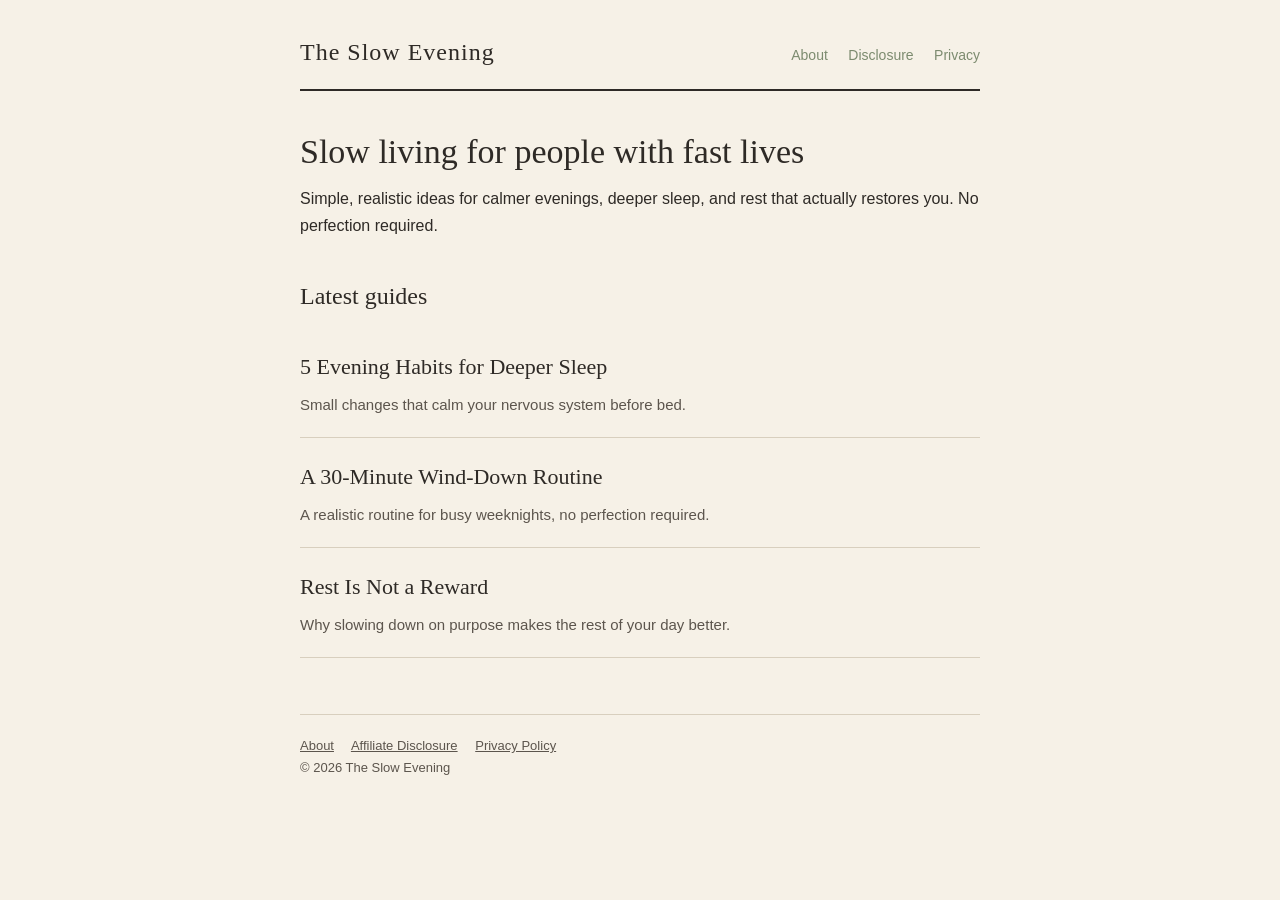
<file: index.html>
<!DOCTYPE html>
<html lang="en">
<head>
<meta charset="utf-8">
<meta name="viewport" content="width=device-width, initial-scale=1">
<title>The Slow Evening | Slow living, rest, and calmer evenings</title>
<meta name="description" content="Practical slow living ideas: evening routines, better sleep, and intentional rest for busy people.">
<link rel="stylesheet" href="style.css">
</head>
<body>
<div class="wrap">
  <header class="site">
    <a class="logo" href="index.html">The Slow Evening</a>
    <nav>
      <a href="about.html">About</a>
      <a href="disclosure.html">Disclosure</a>
      <a href="privacy.html">Privacy</a>
    </nav>
  </header>

  <h1>Slow living for people with fast lives</h1>
  <p>Simple, realistic ideas for calmer evenings, deeper sleep, and rest that actually restores you. No perfection required.</p>

  <h2>Latest guides</h2>
  <ul class="article-list">
    <li>
      <a href="articles/evening-habits.html">5 Evening Habits for Deeper Sleep</a>
      <div class="desc">Small changes that calm your nervous system before bed.</div>
    </li>
    <li>
      <a href="articles/wind-down-routine.html">A 30-Minute Wind-Down Routine</a>
      <div class="desc">A realistic routine for busy weeknights, no perfection required.</div>
    </li>
    <li>
      <a href="articles/intentional-rest.html">Rest Is Not a Reward</a>
      <div class="desc">Why slowing down on purpose makes the rest of your day better.</div>
    </li>
  </ul>

  <footer class="site">
    <a href="about.html">About</a>
    <a href="disclosure.html">Affiliate Disclosure</a>
    <a href="privacy.html">Privacy Policy</a>
    <div>&copy; 2026 The Slow Evening</div>
  </footer>
</div>
</body>
</html>
</file>
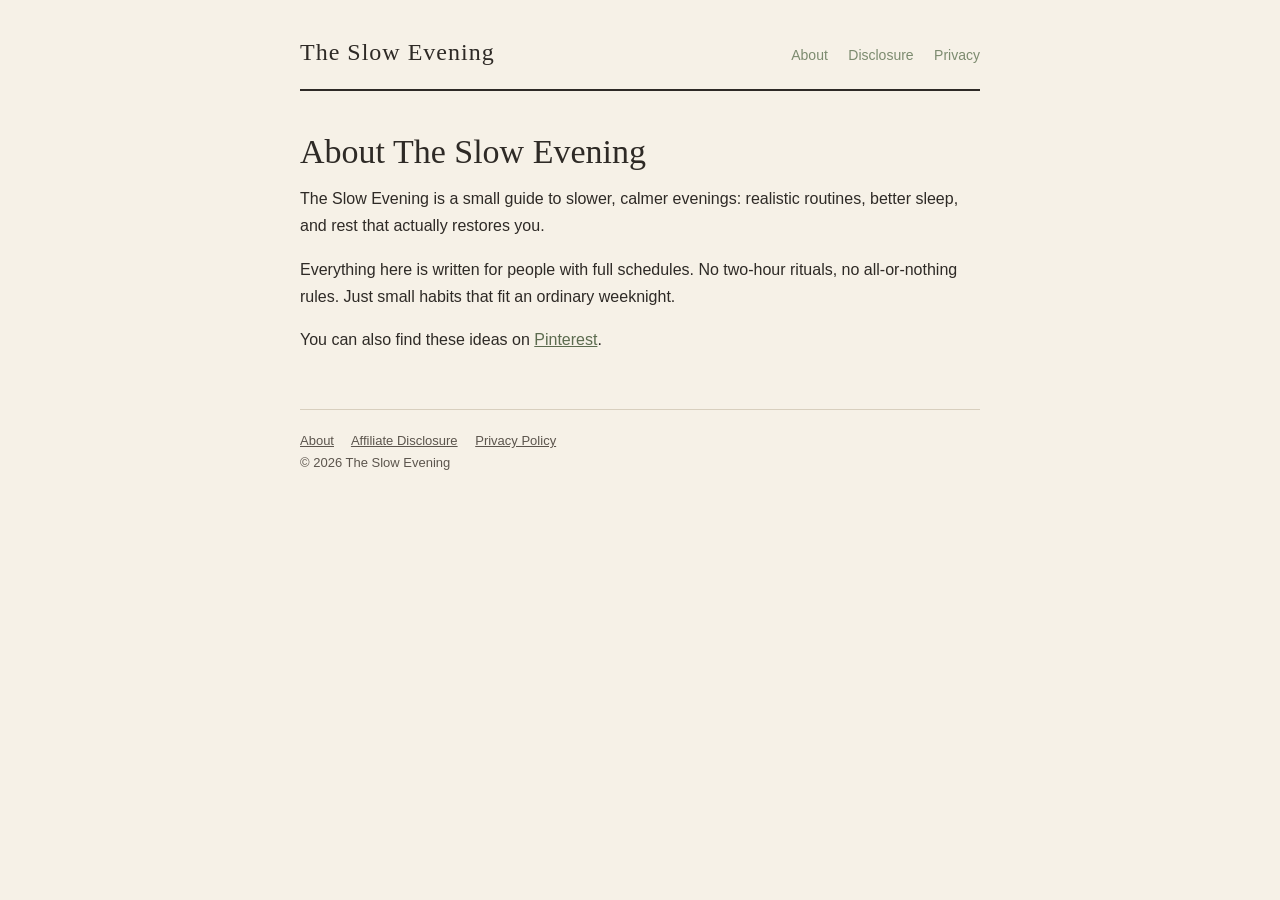
<file: about.html>
<!DOCTYPE html>
<html lang="en">
<head>
<meta charset="utf-8">
<meta name="viewport" content="width=device-width, initial-scale=1">
<title>About | The Slow Evening</title>
<link rel="stylesheet" href="style.css">
</head>
<body>
<div class="wrap">
  <header class="site">
    <a class="logo" href="index.html">The Slow Evening</a>
    <nav>
      <a href="about.html">About</a>
      <a href="disclosure.html">Disclosure</a>
      <a href="privacy.html">Privacy</a>
    </nav>
  </header>

  <h1>About The Slow Evening</h1>
  <p>The Slow Evening is a small guide to slower, calmer evenings: realistic routines, better sleep, and rest that actually restores you.</p>
  <p>Everything here is written for people with full schedules. No two-hour rituals, no all-or-nothing rules. Just small habits that fit an ordinary weeknight.</p>
  <p>You can also find these ideas on <a href="https://www.pinterest.com/theslowevening/" rel="noopener">Pinterest</a>.</p>

  <footer class="site">
    <a href="about.html">About</a>
    <a href="disclosure.html">Affiliate Disclosure</a>
    <a href="privacy.html">Privacy Policy</a>
    <div>&copy; 2026 The Slow Evening</div>
  </footer>
</div>
</body>
</html>
</file>
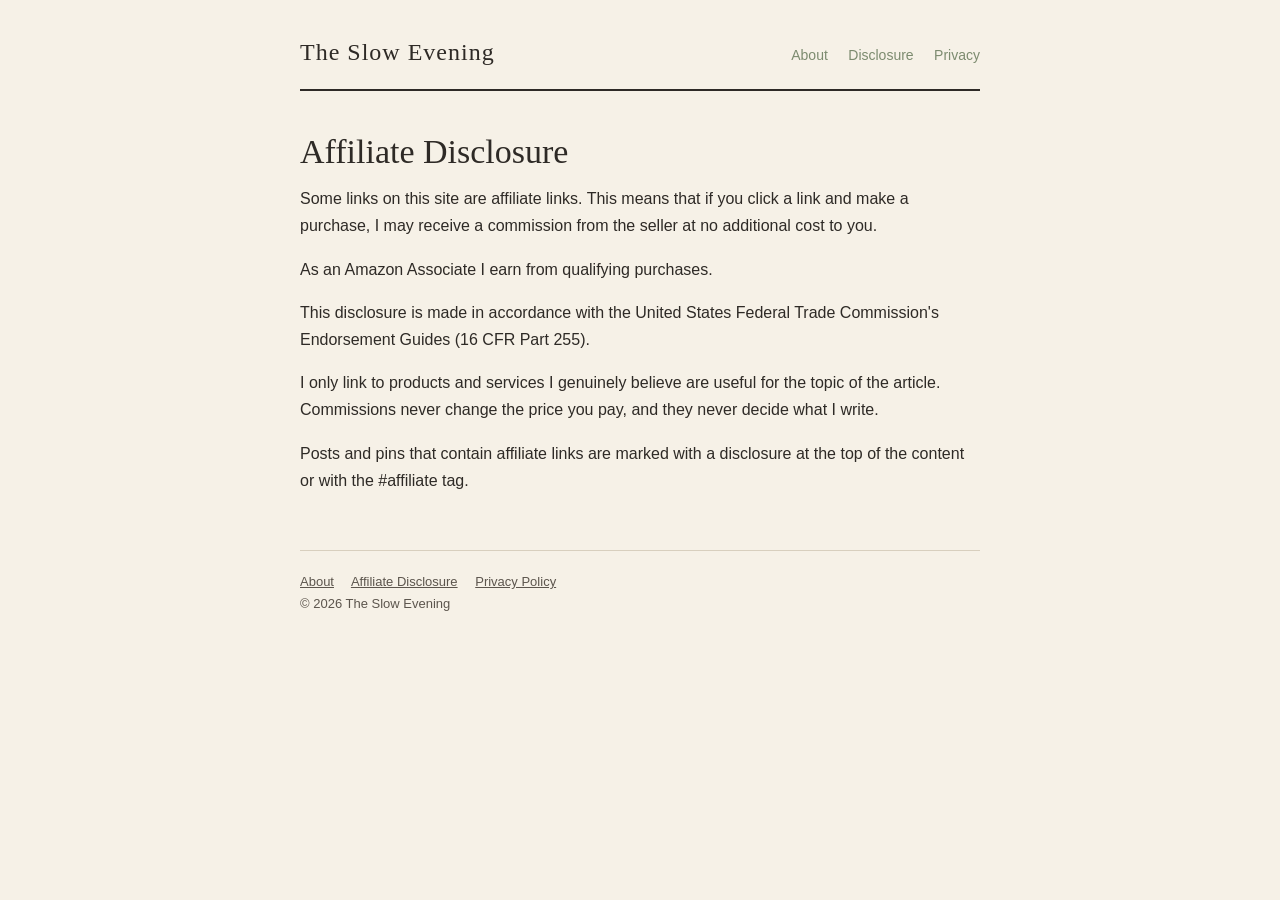
<file: disclosure.html>
<!DOCTYPE html>
<html lang="en">
<head>
<meta charset="utf-8">
<meta name="viewport" content="width=device-width, initial-scale=1">
<title>Affiliate Disclosure | The Slow Evening</title>
<link rel="stylesheet" href="style.css">
</head>
<body>
<div class="wrap">
  <header class="site">
    <a class="logo" href="index.html">The Slow Evening</a>
    <nav>
      <a href="about.html">About</a>
      <a href="disclosure.html">Disclosure</a>
      <a href="privacy.html">Privacy</a>
    </nav>
  </header>

  <h1>Affiliate Disclosure</h1>
  <p>Some links on this site are affiliate links. This means that if you click a link and make a purchase, I may receive a commission from the seller at no additional cost to you.</p>
  <p>As an Amazon Associate I earn from qualifying purchases.</p>
  <p>This disclosure is made in accordance with the United States Federal Trade Commission's Endorsement Guides (16 CFR Part 255).</p>
  <p>I only link to products and services I genuinely believe are useful for the topic of the article. Commissions never change the price you pay, and they never decide what I write.</p>
  <p>Posts and pins that contain affiliate links are marked with a disclosure at the top of the content or with the #affiliate tag.</p>

  <footer class="site">
    <a href="about.html">About</a>
    <a href="disclosure.html">Affiliate Disclosure</a>
    <a href="privacy.html">Privacy Policy</a>
    <div>&copy; 2026 The Slow Evening</div>
  </footer>
</div>
</body>
</html>
</file>
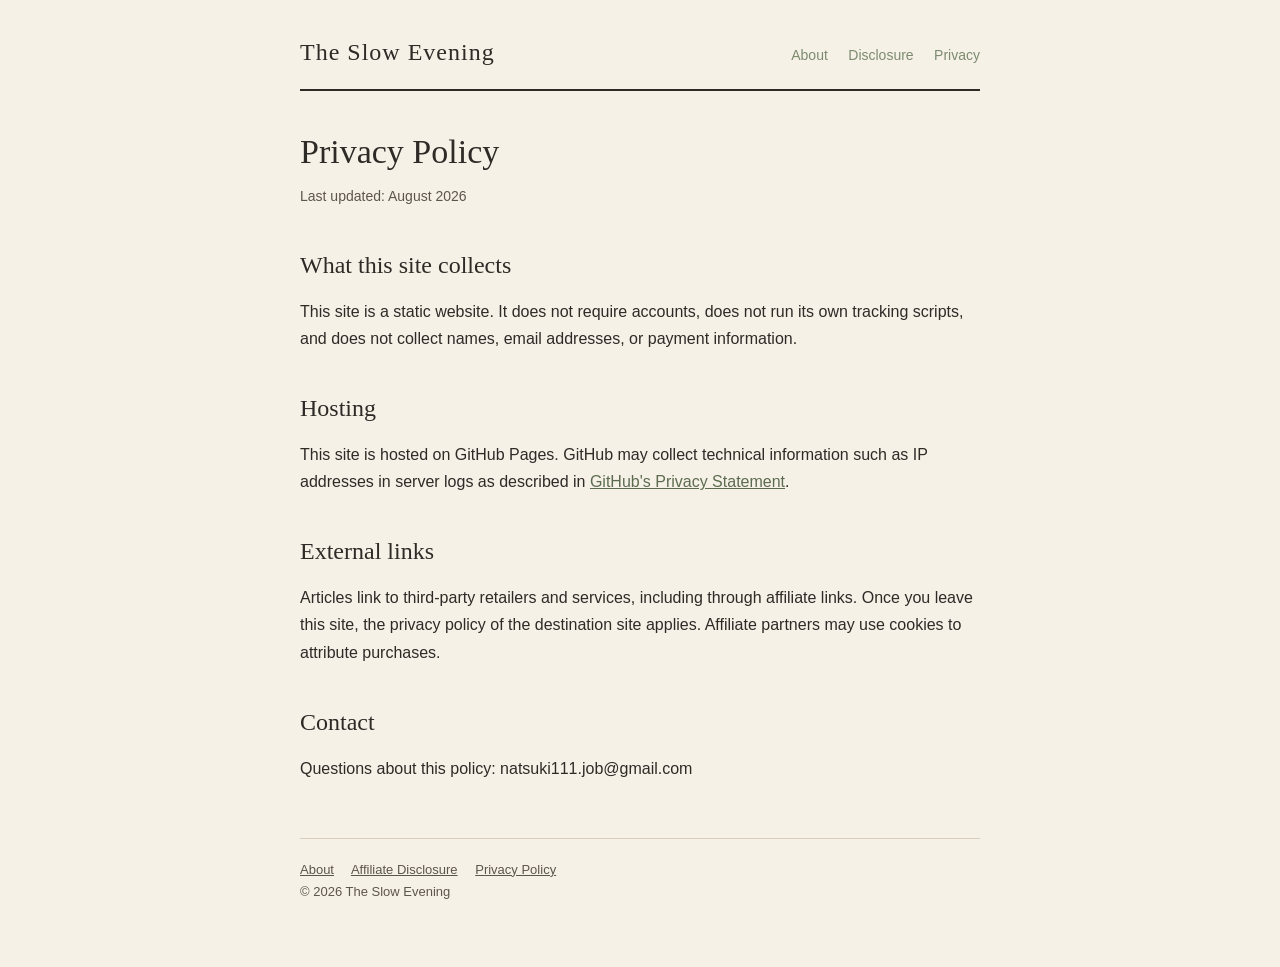
<file: privacy.html>
<!DOCTYPE html>
<html lang="en">
<head>
<meta charset="utf-8">
<meta name="viewport" content="width=device-width, initial-scale=1">
<title>Privacy Policy | The Slow Evening</title>
<link rel="stylesheet" href="style.css">
</head>
<body>
<div class="wrap">
  <header class="site">
    <a class="logo" href="index.html">The Slow Evening</a>
    <nav>
      <a href="about.html">About</a>
      <a href="disclosure.html">Disclosure</a>
      <a href="privacy.html">Privacy</a>
    </nav>
  </header>

  <h1>Privacy Policy</h1>
  <div class="meta">Last updated: August 2026</div>

  <h2>What this site collects</h2>
  <p>This site is a static website. It does not require accounts, does not run its own tracking scripts, and does not collect names, email addresses, or payment information.</p>

  <h2>Hosting</h2>
  <p>This site is hosted on GitHub Pages. GitHub may collect technical information such as IP addresses in server logs as described in <a href="https://docs.github.com/en/site-policy/privacy-policies/github-general-privacy-statement" rel="noopener">GitHub's Privacy Statement</a>.</p>

  <h2>External links</h2>
  <p>Articles link to third-party retailers and services, including through affiliate links. Once you leave this site, the privacy policy of the destination site applies. Affiliate partners may use cookies to attribute purchases.</p>

  <h2>Contact</h2>
  <p>Questions about this policy: natsuki111.job@gmail.com</p>

  <footer class="site">
    <a href="about.html">About</a>
    <a href="disclosure.html">Affiliate Disclosure</a>
    <a href="privacy.html">Privacy Policy</a>
    <div>&copy; 2026 The Slow Evening</div>
  </footer>
</div>
</body>
</html>
</file>
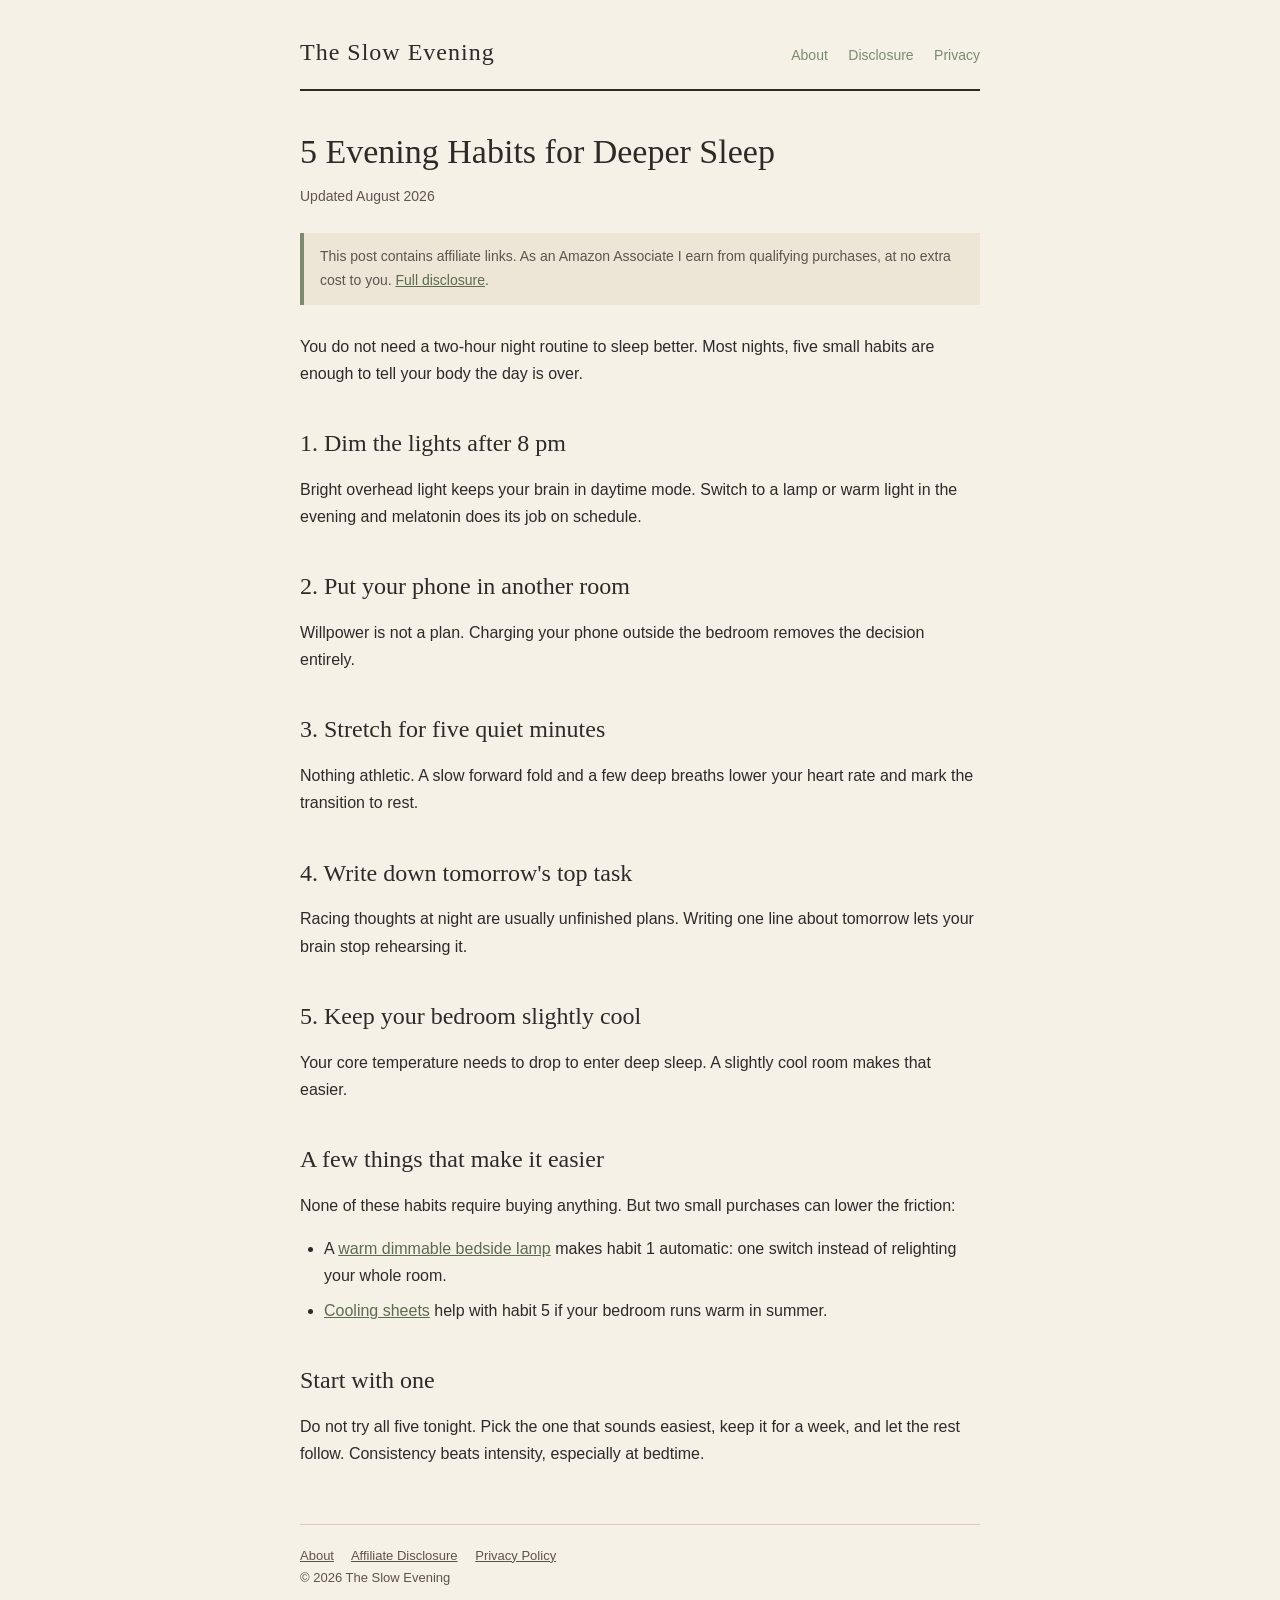
<file: articles/evening-habits.html>
<!DOCTYPE html>
<html lang="en">
<head>
<meta charset="utf-8">
<meta name="viewport" content="width=device-width, initial-scale=1">
<title>5 Evening Habits for Deeper Sleep | The Slow Evening</title>
<meta name="description" content="Five calming evening habits that help you fall asleep faster and wake up rested, plus the tools that make them easier to keep.">
<link rel="stylesheet" href="../style.css">
</head>
<body>
<div class="wrap">
  <header class="site">
    <a class="logo" href="../index.html">The Slow Evening</a>
    <nav>
      <a href="../about.html">About</a>
      <a href="../disclosure.html">Disclosure</a>
      <a href="../privacy.html">Privacy</a>
    </nav>
  </header>

  <h1>5 Evening Habits for Deeper Sleep</h1>
  <div class="meta">Updated August 2026</div>

  <div class="disclosure">
    This post contains affiliate links. As an Amazon Associate I earn from qualifying purchases, at no extra cost to you. <a href="../disclosure.html">Full disclosure</a>.
  </div>

  <p>You do not need a two-hour night routine to sleep better. Most nights, five small habits are enough to tell your body the day is over.</p>

  <h2>1. Dim the lights after 8 pm</h2>
  <p>Bright overhead light keeps your brain in daytime mode. Switch to a lamp or warm light in the evening and melatonin does its job on schedule.</p>

  <h2>2. Put your phone in another room</h2>
  <p>Willpower is not a plan. Charging your phone outside the bedroom removes the decision entirely.</p>

  <h2>3. Stretch for five quiet minutes</h2>
  <p>Nothing athletic. A slow forward fold and a few deep breaths lower your heart rate and mark the transition to rest.</p>

  <h2>4. Write down tomorrow's top task</h2>
  <p>Racing thoughts at night are usually unfinished plans. Writing one line about tomorrow lets your brain stop rehearsing it.</p>

  <h2>5. Keep your bedroom slightly cool</h2>
  <p>Your core temperature needs to drop to enter deep sleep. A slightly cool room makes that easier.</p>

  <h2>A few things that make it easier</h2>
  <p>None of these habits require buying anything. But two small purchases can lower the friction:</p>
  <ul>
    <li>A <a href="https://www.amazon.com/s?k=warm+dimmable+bedside+lamp&amp;tag=slowevening-20" rel="sponsored nofollow">warm dimmable bedside lamp</a> makes habit 1 automatic: one switch instead of relighting your whole room.</li>
    <li><a href="https://www.amazon.com/s?k=cooling+bed+sheets&amp;tag=slowevening-20" rel="sponsored nofollow">Cooling sheets</a> help with habit 5 if your bedroom runs warm in summer.</li>
  </ul>

  <h2>Start with one</h2>
  <p>Do not try all five tonight. Pick the one that sounds easiest, keep it for a week, and let the rest follow. Consistency beats intensity, especially at bedtime.</p>

  <footer class="site">
    <a href="../about.html">About</a>
    <a href="../disclosure.html">Affiliate Disclosure</a>
    <a href="../privacy.html">Privacy Policy</a>
    <div>&copy; 2026 The Slow Evening</div>
  </footer>
</div>
</body>
</html>
</file>
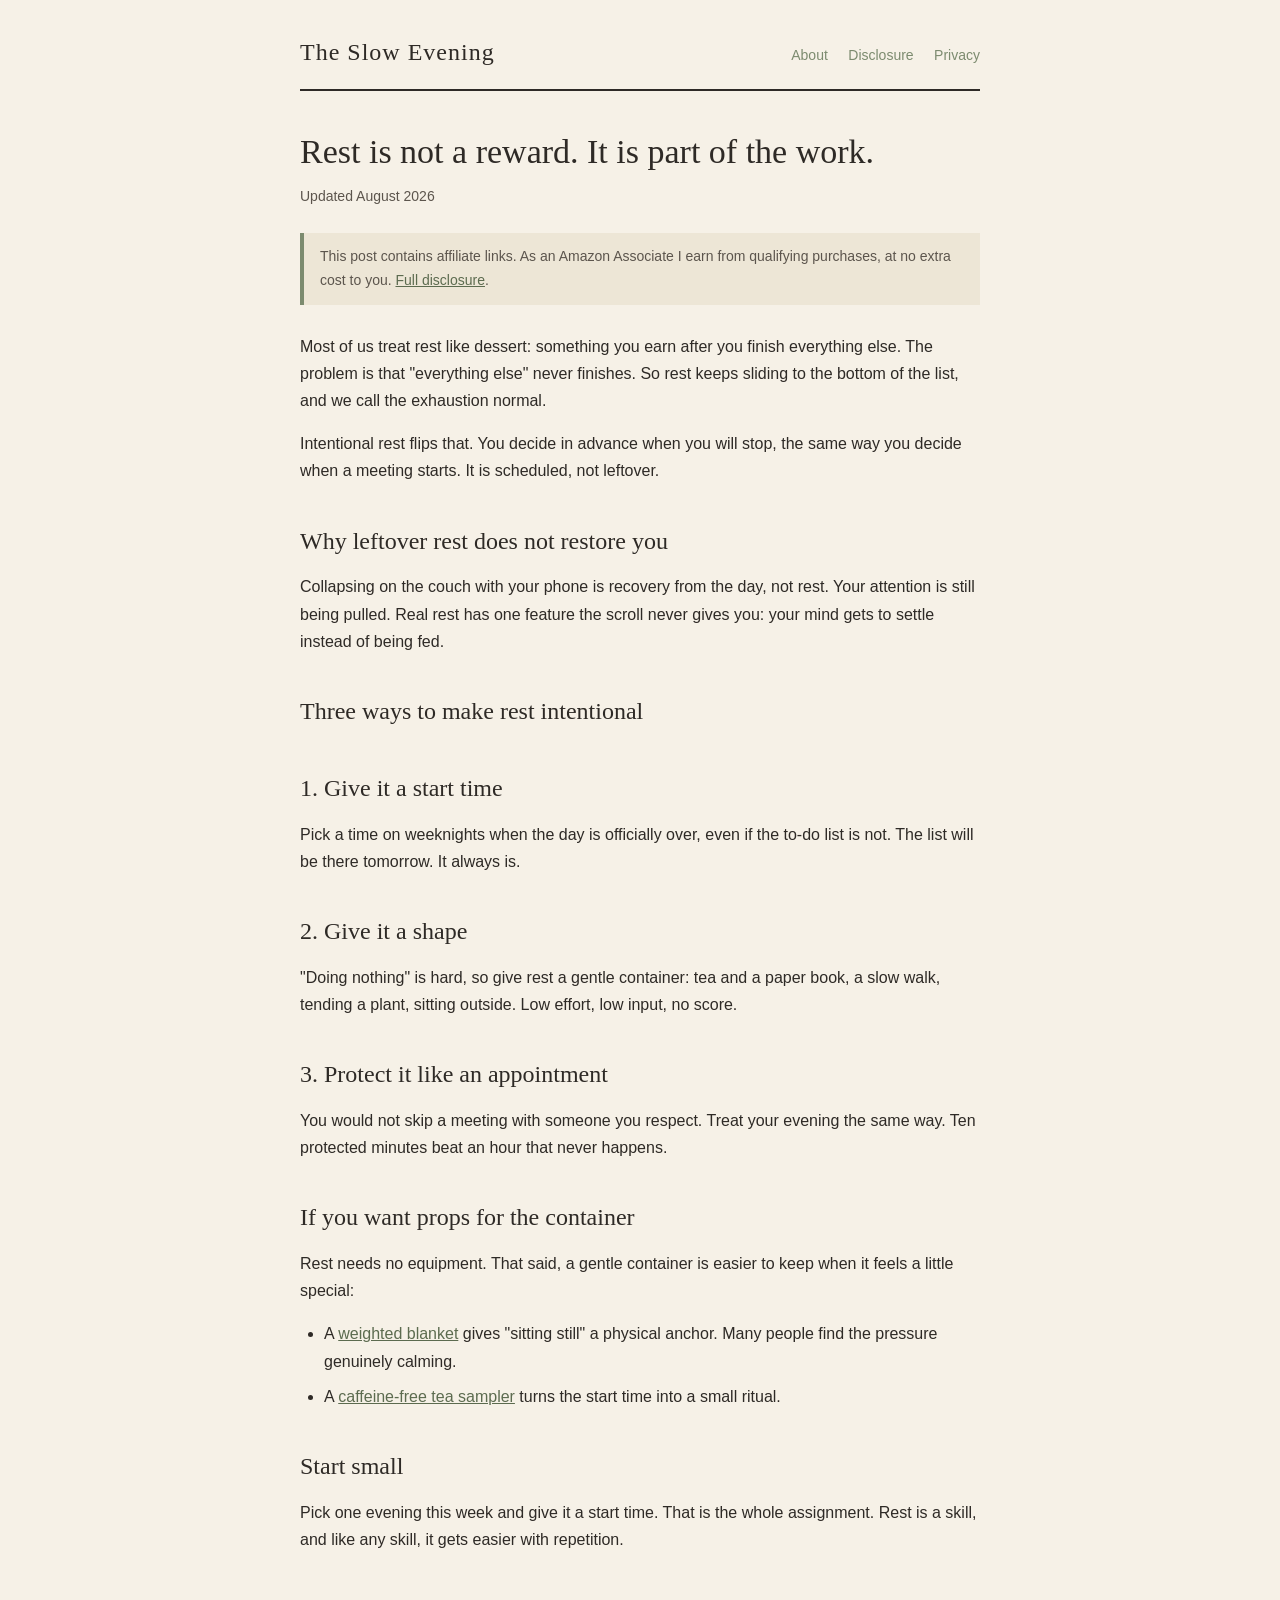
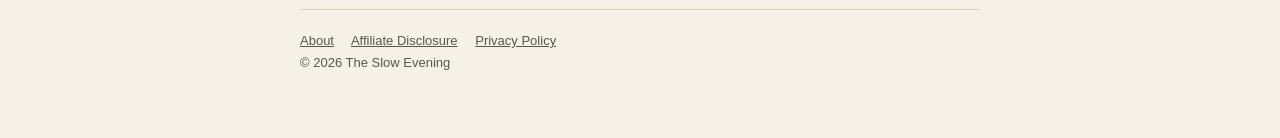
<file: articles/intentional-rest.html>
<!DOCTYPE html>
<html lang="en">
<head>
<meta charset="utf-8">
<meta name="viewport" content="width=device-width, initial-scale=1">
<title>Rest Is Not a Reward | The Slow Evening</title>
<meta name="description" content="Why intentional rest makes the rest of your day better, and three realistic ways to build it into an ordinary week.">
<link rel="stylesheet" href="../style.css">
</head>
<body>
<div class="wrap">
  <header class="site">
    <a class="logo" href="../index.html">The Slow Evening</a>
    <nav>
      <a href="../about.html">About</a>
      <a href="../disclosure.html">Disclosure</a>
      <a href="../privacy.html">Privacy</a>
    </nav>
  </header>

  <h1>Rest is not a reward. It is part of the work.</h1>
  <div class="meta">Updated August 2026</div>

  <div class="disclosure">
    This post contains affiliate links. As an Amazon Associate I earn from qualifying purchases, at no extra cost to you. <a href="../disclosure.html">Full disclosure</a>.
  </div>

  <p>Most of us treat rest like dessert: something you earn after you finish everything else. The problem is that "everything else" never finishes. So rest keeps sliding to the bottom of the list, and we call the exhaustion normal.</p>

  <p>Intentional rest flips that. You decide in advance when you will stop, the same way you decide when a meeting starts. It is scheduled, not leftover.</p>

  <h2>Why leftover rest does not restore you</h2>
  <p>Collapsing on the couch with your phone is recovery from the day, not rest. Your attention is still being pulled. Real rest has one feature the scroll never gives you: your mind gets to settle instead of being fed.</p>

  <h2>Three ways to make rest intentional</h2>

  <h2>1. Give it a start time</h2>
  <p>Pick a time on weeknights when the day is officially over, even if the to-do list is not. The list will be there tomorrow. It always is.</p>

  <h2>2. Give it a shape</h2>
  <p>"Doing nothing" is hard, so give rest a gentle container: tea and a paper book, a slow walk, tending a plant, sitting outside. Low effort, low input, no score.</p>

  <h2>3. Protect it like an appointment</h2>
  <p>You would not skip a meeting with someone you respect. Treat your evening the same way. Ten protected minutes beat an hour that never happens.</p>

  <h2>If you want props for the container</h2>
  <p>Rest needs no equipment. That said, a gentle container is easier to keep when it feels a little special:</p>
  <ul>
    <li>A <a href="https://www.amazon.com/s?k=weighted+blanket+adult&amp;tag=slowevening-20" rel="sponsored nofollow">weighted blanket</a> gives "sitting still" a physical anchor. Many people find the pressure genuinely calming.</li>
    <li>A <a href="https://www.amazon.com/s?k=caffeine+free+herbal+tea+sampler&amp;tag=slowevening-20" rel="sponsored nofollow">caffeine-free tea sampler</a> turns the start time into a small ritual.</li>
  </ul>

  <h2>Start small</h2>
  <p>Pick one evening this week and give it a start time. That is the whole assignment. Rest is a skill, and like any skill, it gets easier with repetition.</p>

  <footer class="site">
    <a href="../about.html">About</a>
    <a href="../disclosure.html">Affiliate Disclosure</a>
    <a href="../privacy.html">Privacy Policy</a>
    <div>&copy; 2026 The Slow Evening</div>
  </footer>
</div>
</body>
</html>
</file>
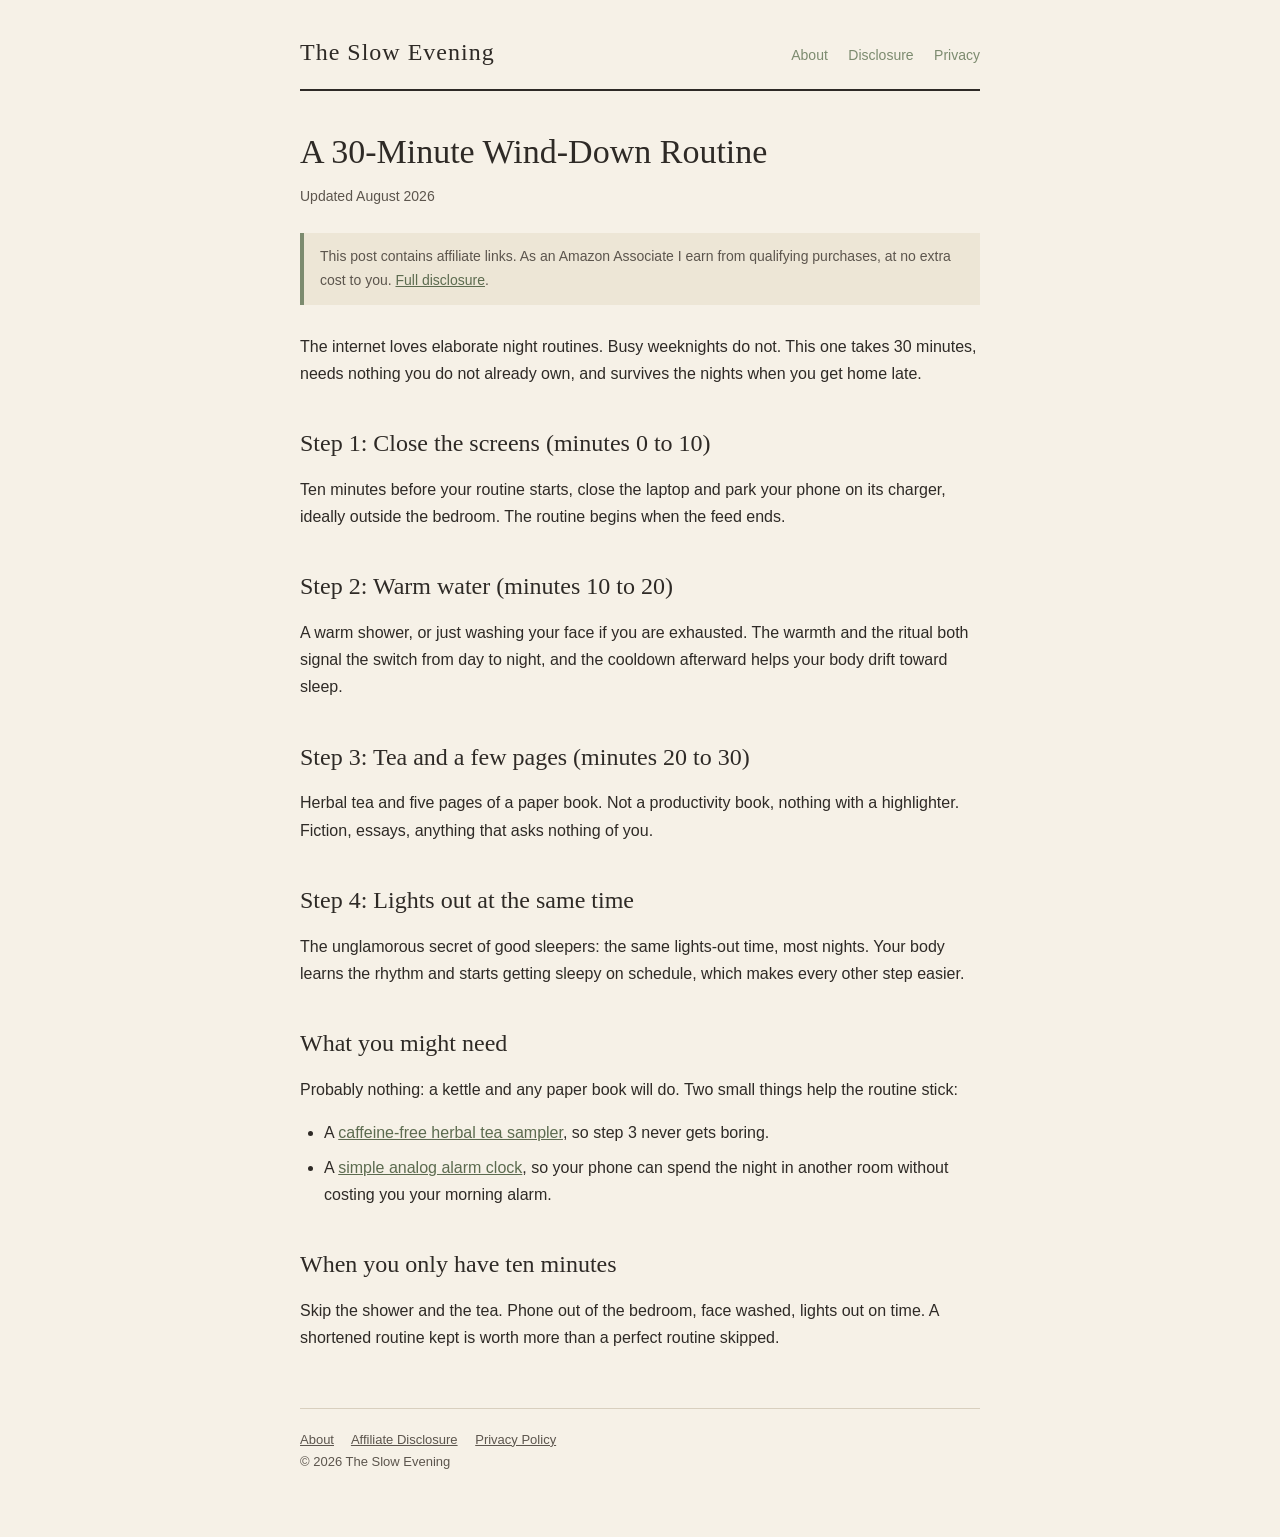
<file: articles/wind-down-routine.html>
<!DOCTYPE html>
<html lang="en">
<head>
<meta charset="utf-8">
<meta name="viewport" content="width=device-width, initial-scale=1">
<title>A 30-Minute Wind-Down Routine for Better Sleep | The Slow Evening</title>
<meta name="description" content="A realistic 30-minute wind-down routine for busy weeknights: four steps to end the day calm and fall asleep faster.">
<link rel="stylesheet" href="../style.css">
</head>
<body>
<div class="wrap">
  <header class="site">
    <a class="logo" href="../index.html">The Slow Evening</a>
    <nav>
      <a href="../about.html">About</a>
      <a href="../disclosure.html">Disclosure</a>
      <a href="../privacy.html">Privacy</a>
    </nav>
  </header>

  <h1>A 30-Minute Wind-Down Routine</h1>
  <div class="meta">Updated August 2026</div>

  <div class="disclosure">
    This post contains affiliate links. As an Amazon Associate I earn from qualifying purchases, at no extra cost to you. <a href="../disclosure.html">Full disclosure</a>.
  </div>

  <p>The internet loves elaborate night routines. Busy weeknights do not. This one takes 30 minutes, needs nothing you do not already own, and survives the nights when you get home late.</p>

  <h2>Step 1: Close the screens (minutes 0 to 10)</h2>
  <p>Ten minutes before your routine starts, close the laptop and park your phone on its charger, ideally outside the bedroom. The routine begins when the feed ends.</p>

  <h2>Step 2: Warm water (minutes 10 to 20)</h2>
  <p>A warm shower, or just washing your face if you are exhausted. The warmth and the ritual both signal the switch from day to night, and the cooldown afterward helps your body drift toward sleep.</p>

  <h2>Step 3: Tea and a few pages (minutes 20 to 30)</h2>
  <p>Herbal tea and five pages of a paper book. Not a productivity book, nothing with a highlighter. Fiction, essays, anything that asks nothing of you.</p>

  <h2>Step 4: Lights out at the same time</h2>
  <p>The unglamorous secret of good sleepers: the same lights-out time, most nights. Your body learns the rhythm and starts getting sleepy on schedule, which makes every other step easier.</p>

  <h2>What you might need</h2>
  <p>Probably nothing: a kettle and any paper book will do. Two small things help the routine stick:</p>
  <ul>
    <li>A <a href="https://www.amazon.com/s?k=caffeine+free+herbal+tea+sampler&amp;tag=slowevening-20" rel="sponsored nofollow">caffeine-free herbal tea sampler</a>, so step 3 never gets boring.</li>
    <li>A <a href="https://www.amazon.com/s?k=simple+analog+alarm+clock+bedroom&amp;tag=slowevening-20" rel="sponsored nofollow">simple analog alarm clock</a>, so your phone can spend the night in another room without costing you your morning alarm.</li>
  </ul>

  <h2>When you only have ten minutes</h2>
  <p>Skip the shower and the tea. Phone out of the bedroom, face washed, lights out on time. A shortened routine kept is worth more than a perfect routine skipped.</p>

  <footer class="site">
    <a href="../about.html">About</a>
    <a href="../disclosure.html">Affiliate Disclosure</a>
    <a href="../privacy.html">Privacy Policy</a>
    <div>&copy; 2026 The Slow Evening</div>
  </footer>
</div>
</body>
</html>
</file>
<file: style.css>
* { margin: 0; padding: 0; box-sizing: border-box; }
body {
  background: #F6F1E7;
  color: #2E2A26;
  font-family: "Segoe UI", -apple-system, Arial, sans-serif;
  line-height: 1.7;
}
.wrap { max-width: 720px; margin: 0 auto; padding: 32px 20px 64px; }
header.site {
  border-bottom: 2px solid #2E2A26;
  padding-bottom: 16px;
  margin-bottom: 40px;
  display: flex;
  justify-content: space-between;
  align-items: baseline;
  flex-wrap: wrap;
  gap: 8px;
}
header.site .logo {
  font-family: Georgia, "Times New Roman", serif;
  font-size: 24px;
  letter-spacing: 1px;
  color: #2E2A26;
  text-decoration: none;
}
header.site nav a {
  color: #7C8B6F;
  text-decoration: none;
  font-size: 14px;
  margin-left: 16px;
}
h1 {
  font-family: Georgia, "Times New Roman", serif;
  font-weight: normal;
  font-size: 34px;
  line-height: 1.25;
  margin-bottom: 12px;
}
h2 {
  font-family: Georgia, "Times New Roman", serif;
  font-weight: normal;
  font-size: 24px;
  margin: 36px 0 12px;
}
p { margin-bottom: 16px; }
ul, ol { margin: 0 0 16px 24px; }
li { margin-bottom: 8px; }
a { color: #5C6B4F; }
.meta { font-size: 14px; color: #5C554D; margin-bottom: 24px; }
.disclosure {
  background: #EDE6D6;
  border-left: 4px solid #7C8B6F;
  padding: 12px 16px;
  font-size: 14px;
  color: #5C554D;
  margin-bottom: 28px;
}
.cta {
  display: inline-block;
  background: #7C8B6F;
  color: #F6F1E7;
  text-decoration: none;
  padding: 14px 28px;
  font-size: 16px;
  letter-spacing: 0.5px;
  margin: 8px 0 24px;
}
.cta:hover { background: #6A7860; }
.article-list { list-style: none; margin-left: 0; }
.article-list li {
  border-bottom: 1px solid #D8CFBE;
  padding: 20px 0;
  margin: 0;
}
.article-list a {
  font-family: Georgia, serif;
  font-size: 22px;
  text-decoration: none;
  color: #2E2A26;
}
.article-list .desc { font-size: 15px; color: #5C554D; margin-top: 6px; }
footer.site {
  border-top: 1px solid #D8CFBE;
  margin-top: 56px;
  padding-top: 20px;
  font-size: 13px;
  color: #5C554D;
}
footer.site a { color: #5C554D; margin-right: 14px; }
</file>
